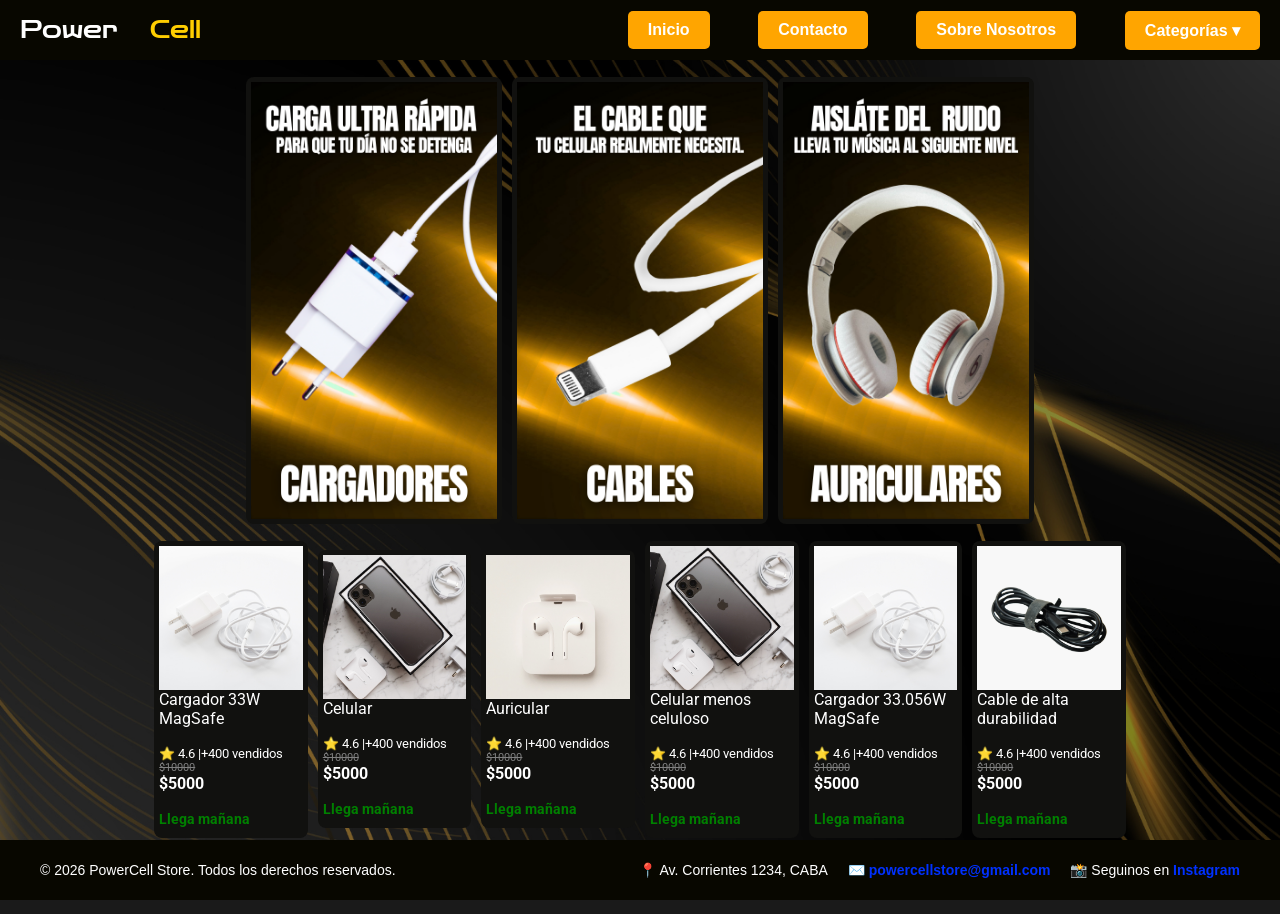
<file: index.html>
<html lang="en">
<head>
    <meta charset="UTF-8">
    <meta name="viewport" content="width=device-width, initial-scale=1.0">
    <link rel="preconnect" href="https://fonts.googleapis.com">
    <link rel="preconnect" href="https://fonts.gstatic.com" crossorigin>
    <link href="https://fonts.googleapis.com/css2?family=Roboto:ital,wght@0,100..900;1,100..900&family=Zen+Dots&display=swap" rel="stylesheet">
    <link rel="stylesheet" href="css/styles.css">
    <title>PowerCellStore</title>
</head>
<body>
    <header>
        <nav class="barra">
            <h1 class="logo">Power</h1>
            <h1 class="logo2">Cell</h1>
            <ul class="enlaces-barra">
                <li class="elemento-barra"><a class="texto-barra" href="index.html">Inicio</a></li>
                <li class="elemento-barra"><a class="texto-barra" href="contactos.html">Contacto</a></li>
                <li class="elemento-barra"><a class="texto-barra" href="sobre-nosotros.html">Sobre Nosotros</a></li>
                  <li class="elemento-barra dropdown">
                    <a class="texto-barra" href="#">Categorías ▾</a>
                    <ul class="dropdown-menu">
                        <li><a href="Auriculares.html">Auriculares</a></li>
                        <li><a href="Cargadores.html">Cargadores</a></li>
                        <li><a href="Cables.html">Cables</a></li>
                    </ul>
                </li>
            </ul>
        </nav>
    </header>
    <div class="separador"></div>
    <div class="cuadro-grilla">
        <div class="contenedor-grilla">
            <div class="item-contenedor-grilla"><a href="Cargadores.html"><img src="Imagenes/Cargadores.png"></a></div>
            <div class="item-contenedor-grilla"><a href="Cables.html"><img src="Imagenes/Cables.png"></a></div>
            <div class="item-contenedor-grilla"><a href="Auriculares.html"><img src="Imagenes/Auriculares.png"></a></div>
        </div>
    </div>    
    <div class="separador"></div>
    <div class="destacados-grilla">
        <div class="destacados-contenedor">
            <div class="destacados-item"><a href="Producto.html"><img src="Imagenes/Cargador.png"></a><div class="texto-producto">Cargador 33W MagSafe</div><br><div class="texto-rating">⭐ 4.6 |+400 vendidos</div><div class ="texto-descuento"><s>$10000</s></div><div class="texto-precio">$5000</div><br><div class="texto-maniana">Llega mañana</div></div>
            <div class="destacados-item"><a href="Producto.html"><img src="Imagenes/producto.png"></a><div class="texto-producto">Celular</div><br><div class="texto-rating">⭐ 4.6 |+400 vendidos</div><div class ="texto-descuento"><s>$10000</s></div><div class="texto-precio">$5000</div><br><div class="texto-maniana">Llega mañana</div></div>
            <div class="destacados-item"><a href="Producto.html"><img src="Imagenes/Auricular.png"></a><div class="texto-producto">Auricular</div><br><div class="texto-rating">⭐ 4.6 |+400 vendidos</div><div class ="texto-descuento"><s>$10000</s></div><div class="texto-precio">$5000</div><br><div class="texto-maniana">Llega mañana</div></div>
            <div class="destacados-item"><a href="Producto.html"><img src="Imagenes/producto.png"></a><div class="texto-producto">Celular menos celuloso</div><br><div class="texto-rating">⭐ 4.6 |+400 vendidos</div><div class ="texto-descuento"><s>$10000</s></div><div class="texto-precio">$5000</div><br><div class="texto-maniana">Llega mañana</div></div>
            <div class="destacados-item"><a href="Producto.html"><img src="Imagenes/Cargador.png"></a><div class="texto-producto">Cargador 33.056W MagSafe</div><br><div class="texto-rating">⭐ 4.6 |+400 vendidos</div><div class ="texto-descuento"><s>$10000</s></div><div class="texto-precio">$5000</div><br><div class="texto-maniana">Llega mañana</div></div>
            <div class="destacados-item"><a href="Producto.html"><img src="Imagenes/Cable.png"></a><div class="texto-producto">Cable de alta durabilidad</div><br><div class="texto-rating">⭐ 4.6 |+400 vendidos</div><div class ="texto-descuento"><s>$10000</s></div><div class="texto-precio">$5000</div><br><div class="texto-maniana">Llega mañana</div></div>

        </div>
    </div>   
    <div class="separador"></div>
    <footer class="barra_abajo">
        <div class="footer-contenido">
        <p>&copy; 2026 PowerCell Store. Todos los derechos reservados.</p>
        <div class="footer-info">
        <span>📍 Av. Corrientes 1234, CABA</span>
        <span>✉️ <a href="mailto:powercellstore@gmail.com">powercellstore@gmail.com</a></span>
        <span>📸 Seguinos en <a href="https://instagram.com" target="_blank" rel="noopener noreferrer">Instagram</a></span>
        </div>
  </div>
</footer>

</body>
</html>
</file>
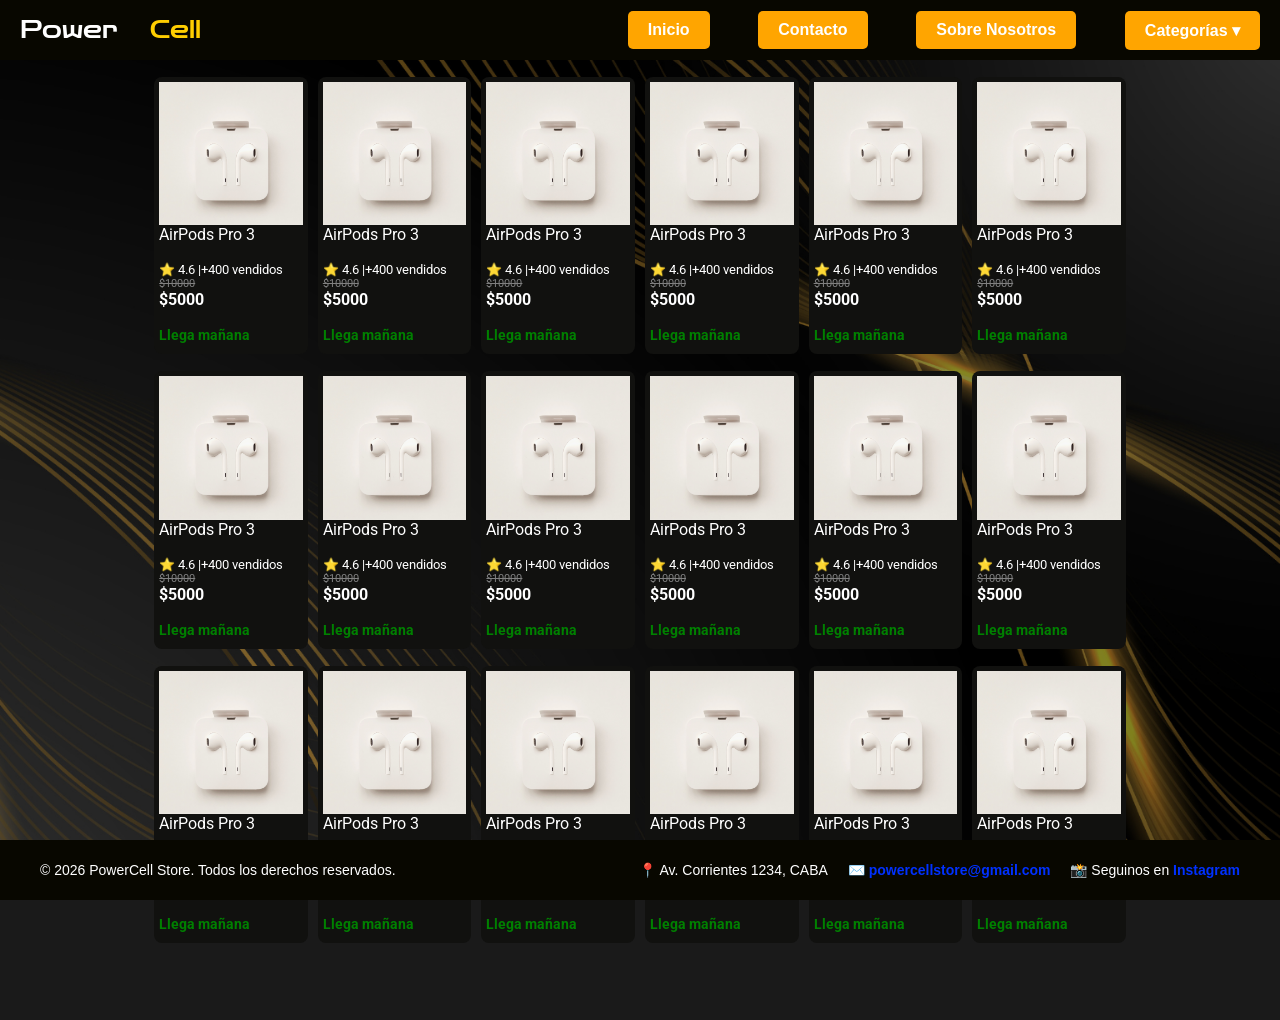
<file: Auriculares.html>
<html lang="en">
<head>
    <meta charset="UTF-8">
    <meta name="viewport" content="width=device-width, initial-scale=1.0">
    <link rel="preconnect" href="https://fonts.googleapis.com">
    <link rel="preconnect" href="https://fonts.gstatic.com" crossorigin>
    <link href="https://fonts.googleapis.com/css2?family=Roboto:ital,wght@0,100..900;1,100..900&family=Zen+Dots&display=swap" rel="stylesheet">
    <link rel="stylesheet" href="css/styles.css">
    <title>PowerCellStore</title>
</head>
<body>
    <header>
        <nav class="barra">
            <h1 class="logo">Power</h1>
            <h1 class="logo2">Cell</h1>
            <ul class="enlaces-barra">
                <li class="elemento-barra"><a class="texto-barra" href="index.html">Inicio</a></li>
                <li class="elemento-barra"><a class="texto-barra" href="contactos.html">Contacto</a></li>
                <li class="elemento-barra"><a class="texto-barra" href="sobre-nosotros.html">Sobre Nosotros</a></li>
                <li class="elemento-barra dropdown">
                    <a class="texto-barra" href="#">Categorías ▾</a>
                    <ul class="dropdown-menu">
                        <li><a href="Auriculares.html">Auriculares</a></li>
                        <li><a href="Cargadores.html">Cargadores</a></li>
                        <li><a href="Cables.html">Cables</a></li>
                    </ul>
                </li>
        </nav>
    </header>
    <div class="separador"></div>
    <div class="destacados-grilla">
        <div class="destacados-contenedor">
            <div class="destacados-item"><a href="Producto.html"><img src="Imagenes/Auricular.png"></a><div class="texto-producto">AirPods Pro 3</div><br><div class="texto-rating">⭐ 4.6 |+400 vendidos</div><div class ="texto-descuento"><s>$10000</s></div><div class="texto-precio">$5000</div><br><div class="texto-maniana">Llega mañana</div></div>
            <div class="destacados-item"><a href="Producto.html"><img src="Imagenes/Auricular.png"></a><div class="texto-producto">AirPods Pro 3</div><br><div class="texto-rating">⭐ 4.6 |+400 vendidos</div><div class ="texto-descuento"><s>$10000</s></div><div class="texto-precio">$5000</div><br><div class="texto-maniana">Llega mañana</div></div>
            <div class="destacados-item"><a href="Producto.html"><img src="Imagenes/Auricular.png"></a><div class="texto-producto">AirPods Pro 3</div><br><div class="texto-rating">⭐ 4.6 |+400 vendidos</div><div class ="texto-descuento"><s>$10000</s></div><div class="texto-precio">$5000</div><br><div class="texto-maniana">Llega mañana</div></div>
            <div class="destacados-item"><a href="Producto.html"><img src="Imagenes/Auricular.png"></a><div class="texto-producto">AirPods Pro 3</div><br><div class="texto-rating">⭐ 4.6 |+400 vendidos</div><div class ="texto-descuento"><s>$10000</s></div><div class="texto-precio">$5000</div><br><div class="texto-maniana">Llega mañana</div></div>
            <div class="destacados-item"><a href="Producto.html"><img src="Imagenes/Auricular.png"></a><div class="texto-producto">AirPods Pro 3</div><br><div class="texto-rating">⭐ 4.6 |+400 vendidos</div><div class ="texto-descuento"><s>$10000</s></div><div class="texto-precio">$5000</div><br><div class="texto-maniana">Llega mañana</div></div>
            <div class="destacados-item"><a href="Producto.html"><img src="Imagenes/Auricular.png"></a><div class="texto-producto">AirPods Pro 3</div><br><div class="texto-rating">⭐ 4.6 |+400 vendidos</div><div class ="texto-descuento"><s>$10000</s></div><div class="texto-precio">$5000</div><br><div class="texto-maniana">Llega mañana</div></div>
        </div>
    </div>   
    <div class="separador"></div>
     <div class="destacados-grilla">
        <div class="destacados-contenedor">
            <div class="destacados-item"><a href="Producto.html"><img src="Imagenes/Auricular.png"></a><div class="texto-producto">AirPods Pro 3</div><br><div class="texto-rating">⭐ 4.6 |+400 vendidos</div><div class ="texto-descuento"><s>$10000</s></div><div class="texto-precio">$5000</div><br><div class="texto-maniana">Llega mañana</div></div>
            <div class="destacados-item"><a href="Producto.html"><img src="Imagenes/Auricular.png"></a><div class="texto-producto">AirPods Pro 3</div><br><div class="texto-rating">⭐ 4.6 |+400 vendidos</div><div class ="texto-descuento"><s>$10000</s></div><div class="texto-precio">$5000</div><br><div class="texto-maniana">Llega mañana</div></div>
            <div class="destacados-item"><a href="Producto.html"><img src="Imagenes/Auricular.png"></a><div class="texto-producto">AirPods Pro 3</div><br><div class="texto-rating">⭐ 4.6 |+400 vendidos</div><div class ="texto-descuento"><s>$10000</s></div><div class="texto-precio">$5000</div><br><div class="texto-maniana">Llega mañana</div></div>
            <div class="destacados-item"><a href="Producto.html"><img src="Imagenes/Auricular.png"></a><div class="texto-producto">AirPods Pro 3</div><br><div class="texto-rating">⭐ 4.6 |+400 vendidos</div><div class ="texto-descuento"><s>$10000</s></div><div class="texto-precio">$5000</div><br><div class="texto-maniana">Llega mañana</div></div>
            <div class="destacados-item"><a href="Producto.html"><img src="Imagenes/Auricular.png"></a><div class="texto-producto">AirPods Pro 3</div><br><div class="texto-rating">⭐ 4.6 |+400 vendidos</div><div class ="texto-descuento"><s>$10000</s></div><div class="texto-precio">$5000</div><br><div class="texto-maniana">Llega mañana</div></div>
            <div class="destacados-item"><a href="Producto.html"><img src="Imagenes/Auricular.png"></a><div class="texto-producto">AirPods Pro 3</div><br><div class="texto-rating">⭐ 4.6 |+400 vendidos</div><div class ="texto-descuento"><s>$10000</s></div><div class="texto-precio">$5000</div><br><div class="texto-maniana">Llega mañana</div></div>
        </div>
    </div>   
    <div class="separador"></div>
     <div class="destacados-grilla">
        <div class="destacados-contenedor">
            <div class="destacados-item"><a href="Producto.html"><img src="Imagenes/Auricular.png"></a><div class="texto-producto">AirPods Pro 3</div><br><div class="texto-rating">⭐ 4.6 |+400 vendidos</div><div class ="texto-descuento"><s>$10000</s></div><div class="texto-precio">$5000</div><br><div class="texto-maniana">Llega mañana</div></div>
            <div class="destacados-item"><a href="Producto.html"><img src="Imagenes/Auricular.png"></a><div class="texto-producto">AirPods Pro 3</div><br><div class="texto-rating">⭐ 4.6 |+400 vendidos</div><div class ="texto-descuento"><s>$10000</s></div><div class="texto-precio">$5000</div><br><div class="texto-maniana">Llega mañana</div></div>
            <div class="destacados-item"><a href="Producto.html"><img src="Imagenes/Auricular.png"></a><div class="texto-producto">AirPods Pro 3</div><br><div class="texto-rating">⭐ 4.6 |+400 vendidos</div><div class ="texto-descuento"><s>$10000</s></div><div class="texto-precio">$5000</div><br><div class="texto-maniana">Llega mañana</div></div>
            <div class="destacados-item"><a href="Producto.html"><img src="Imagenes/Auricular.png"></a><div class="texto-producto">AirPods Pro 3</div><br><div class="texto-rating">⭐ 4.6 |+400 vendidos</div><div class ="texto-descuento"><s>$10000</s></div><div class="texto-precio">$5000</div><br><div class="texto-maniana">Llega mañana</div></div>
            <div class="destacados-item"><a href="Producto.html"><img src="Imagenes/Auricular.png"></a><div class="texto-producto">AirPods Pro 3</div><br><div class="texto-rating">⭐ 4.6 |+400 vendidos</div><div class ="texto-descuento"><s>$10000</s></div><div class="texto-precio">$5000</div><br><div class="texto-maniana">Llega mañana</div></div>
            <div class="destacados-item"><a href="Producto.html"><img src="Imagenes/Auricular.png"></a><div class="texto-producto">AirPods Pro 3</div><br><div class="texto-rating">⭐ 4.6 |+400 vendidos</div><div class ="texto-descuento"><s>$10000</s></div><div class="texto-precio">$5000</div><br><div class="texto-maniana">Llega mañana</div></div>
        </div>
    </div>   
    <div class="separador"></div>
    <footer class="barra_abajo">
        <div class="footer-contenido">
        <p>&copy; 2026 PowerCell Store. Todos los derechos reservados.</p>
        <div class="footer-info">
        <span>📍 Av. Corrientes 1234, CABA</span>
        <span>✉️ <a href="mailto:powercellstore@gmail.com">powercellstore@gmail.com</a></span>
        <span>📸 Seguinos en <a href="https://instagram.com" target="_blank" rel="noopener noreferrer">Instagram</a></span>
        </div>
  </div>
</footer>

</body>
</html>
</file>
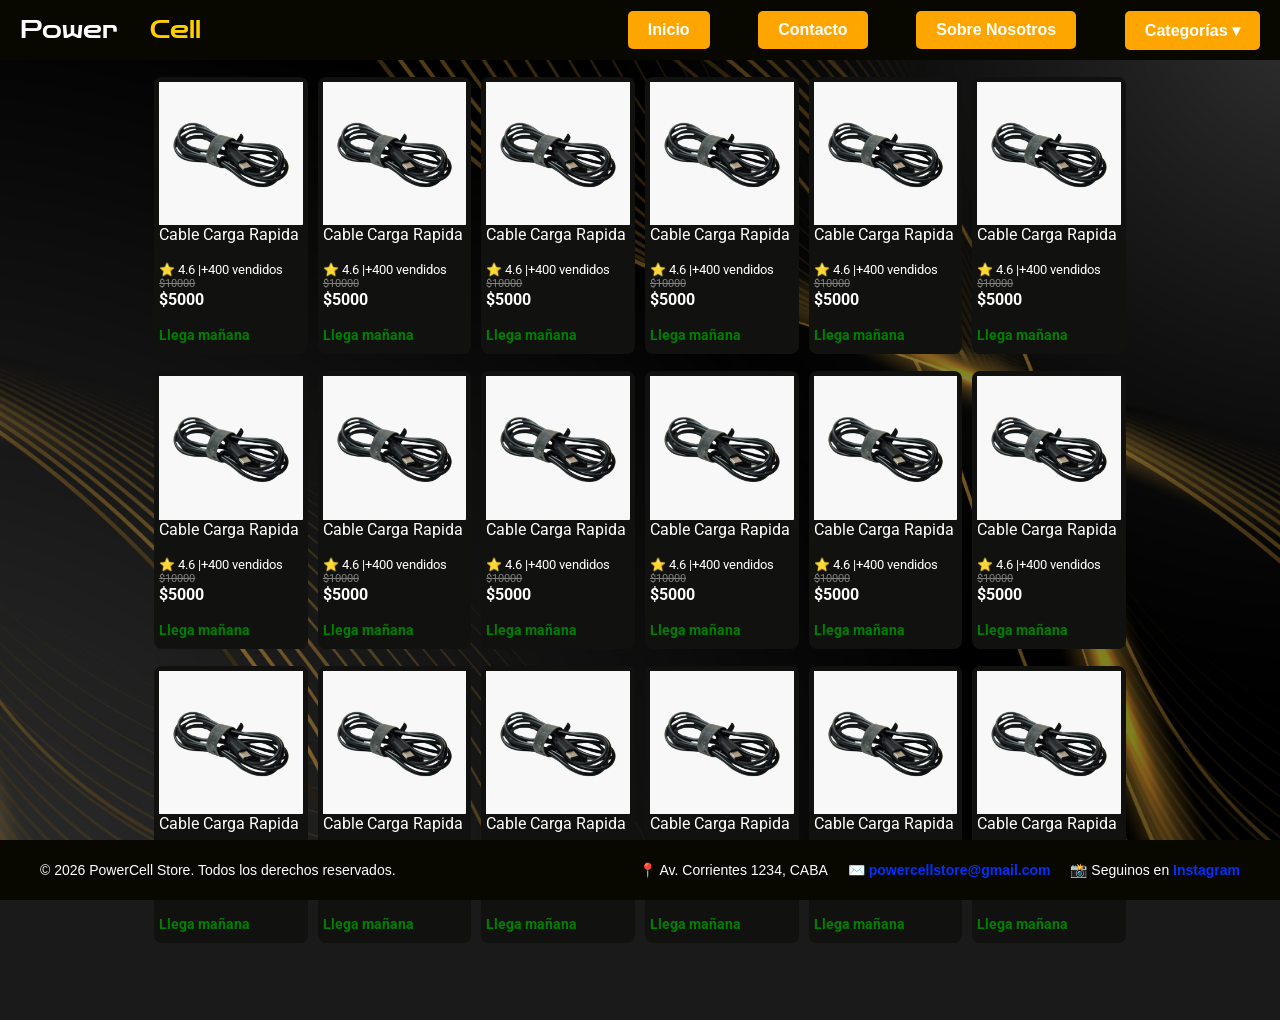
<file: Cables.html>
<html lang="en">
<head>
    <meta charset="UTF-8">
    <meta name="viewport" content="width=device-width, initial-scale=1.0">
    <link rel="preconnect" href="https://fonts.googleapis.com">
    <link rel="preconnect" href="https://fonts.gstatic.com" crossorigin>
    <link href="https://fonts.googleapis.com/css2?family=Roboto:ital,wght@0,100..900;1,100..900&family=Zen+Dots&display=swap" rel="stylesheet">
    <link rel="stylesheet" href="css/styles.css">
    <title>PowerCellStore</title>
</head>
<body>
    <header>
        <nav class="barra">
            <h1 class="logo">Power</h1>
            <h1 class="logo2">Cell</h1>
            <ul class="enlaces-barra">
                <li class="elemento-barra"><a class="texto-barra" href="index.html">Inicio</a></li>
                <li class="elemento-barra"><a class="texto-barra" href="contactos.html">Contacto</a></li>
                <li class="elemento-barra"><a class="texto-barra" href="sobre-nosotros.html">Sobre Nosotros</a></li>
                  <li class="elemento-barra dropdown">
                    <a class="texto-barra" href="#">Categorías ▾</a>
                    <ul class="dropdown-menu">
                        <li><a href="Auriculares.html">Auriculares</a></li>
                        <li><a href="Cargadores.html">Cargadores</a></li>
                        <li><a href="Cables.html">Cables</a></li>
                    </ul>
                </li>
            </ul>
        </nav>
    </header>
    <div class="separador"></div>
    <div class="destacados-grilla">
        <div class="destacados-contenedor">
            <div class="destacados-item"><a href="Producto.html"><img src="Imagenes/Cable.png"></a><div class="texto-producto">Cable Carga Rapida</div><br><div class="texto-rating">⭐ 4.6 |+400 vendidos</div><div class ="texto-descuento"><s>$10000</s></div><div class="texto-precio">$5000</div><br><div class="texto-maniana">Llega mañana</div></div>
            <div class="destacados-item"><a href="Producto.html"><img src="Imagenes/Cable.png"></a><div class="texto-producto">Cable Carga Rapida</div><br><div class="texto-rating">⭐ 4.6 |+400 vendidos</div><div class ="texto-descuento"><s>$10000</s></div><div class="texto-precio">$5000</div><br><div class="texto-maniana">Llega mañana</div></div>
            <div class="destacados-item"><a href="Producto.html"><img src="Imagenes/Cable.png"></a><div class="texto-producto">Cable Carga Rapida</div><br><div class="texto-rating">⭐ 4.6 |+400 vendidos</div><div class ="texto-descuento"><s>$10000</s></div><div class="texto-precio">$5000</div><br><div class="texto-maniana">Llega mañana</div></div>
            <div class="destacados-item"><a href="Producto.html"><img src="Imagenes/Cable.png"></a><div class="texto-producto">Cable Carga Rapida</div><br><div class="texto-rating">⭐ 4.6 |+400 vendidos</div><div class ="texto-descuento"><s>$10000</s></div><div class="texto-precio">$5000</div><br><div class="texto-maniana">Llega mañana</div></div>
            <div class="destacados-item"><a href="Producto.html"><img src="Imagenes/Cable.png"></a><div class="texto-producto">Cable Carga Rapida</div><br><div class="texto-rating">⭐ 4.6 |+400 vendidos</div><div class ="texto-descuento"><s>$10000</s></div><div class="texto-precio">$5000</div><br><div class="texto-maniana">Llega mañana</div></div>
            <div class="destacados-item"><a href="Producto.html"><img src="Imagenes/Cable.png"></a><div class="texto-producto">Cable Carga Rapida</div><br><div class="texto-rating">⭐ 4.6 |+400 vendidos</div><div class ="texto-descuento"><s>$10000</s></div><div class="texto-precio">$5000</div><br><div class="texto-maniana">Llega mañana</div></div>
        </div>
    </div>   
    <div class="separador"></div>
     <div class="destacados-grilla">
        <div class="destacados-contenedor">
            <div class="destacados-item"><a href="Producto.html"><img src="Imagenes/Cable.png"></a><div class="texto-producto">Cable Carga Rapida</div><br><div class="texto-rating">⭐ 4.6 |+400 vendidos</div><div class ="texto-descuento"><s>$10000</s></div><div class="texto-precio">$5000</div><br><div class="texto-maniana">Llega mañana</div></div>
            <div class="destacados-item"><a href="Producto.html"><img src="Imagenes/Cable.png"></a><div class="texto-producto">Cable Carga Rapida</div><br><div class="texto-rating">⭐ 4.6 |+400 vendidos</div><div class ="texto-descuento"><s>$10000</s></div><div class="texto-precio">$5000</div><br><div class="texto-maniana">Llega mañana</div></div>
            <div class="destacados-item"><a href="Producto.html"><img src="Imagenes/Cable.png"></a><div class="texto-producto">Cable Carga Rapida</div><br><div class="texto-rating">⭐ 4.6 |+400 vendidos</div><div class ="texto-descuento"><s>$10000</s></div><div class="texto-precio">$5000</div><br><div class="texto-maniana">Llega mañana</div></div>
            <div class="destacados-item"><a href="Producto.html"><img src="Imagenes/Cable.png"></a><div class="texto-producto">Cable Carga Rapida</div><br><div class="texto-rating">⭐ 4.6 |+400 vendidos</div><div class ="texto-descuento"><s>$10000</s></div><div class="texto-precio">$5000</div><br><div class="texto-maniana">Llega mañana</div></div>
            <div class="destacados-item"><a href="Producto.html"><img src="Imagenes/Cable.png"></a><div class="texto-producto">Cable Carga Rapida</div><br><div class="texto-rating">⭐ 4.6 |+400 vendidos</div><div class ="texto-descuento"><s>$10000</s></div><div class="texto-precio">$5000</div><br><div class="texto-maniana">Llega mañana</div></div>
            <div class="destacados-item"><a href="Producto.html"><img src="Imagenes/Cable.png"></a><div class="texto-producto">Cable Carga Rapida</div><br><div class="texto-rating">⭐ 4.6 |+400 vendidos</div><div class ="texto-descuento"><s>$10000</s></div><div class="texto-precio">$5000</div><br><div class="texto-maniana">Llega mañana</div></div>
        </div>
    </div>   
    <div class="separador"></div>
     <div class="destacados-grilla">
        <div class="destacados-contenedor">
            <div class="destacados-item"><a href="Producto.html"><img src="Imagenes/Cable.png"></a><div class="texto-producto">Cable Carga Rapida</div><br><div class="texto-rating">⭐ 4.6 |+400 vendidos</div><div class ="texto-descuento"><s>$10000</s></div><div class="texto-precio">$5000</div><br><div class="texto-maniana">Llega mañana</div></div>
            <div class="destacados-item"><a href="Producto.html"><img src="Imagenes/Cable.png"></a><div class="texto-producto">Cable Carga Rapida</div><br><div class="texto-rating">⭐ 4.6 |+400 vendidos</div><div class ="texto-descuento"><s>$10000</s></div><div class="texto-precio">$5000</div><br><div class="texto-maniana">Llega mañana</div></div>
            <div class="destacados-item"><a href="Producto.html"><img src="Imagenes/Cable.png"></a><div class="texto-producto">Cable Carga Rapida</div><br><div class="texto-rating">⭐ 4.6 |+400 vendidos</div><div class ="texto-descuento"><s>$10000</s></div><div class="texto-precio">$5000</div><br><div class="texto-maniana">Llega mañana</div></div>
            <div class="destacados-item"><a href="Producto.html"><img src="Imagenes/Cable.png"></a><div class="texto-producto">Cable Carga Rapida</div><br><div class="texto-rating">⭐ 4.6 |+400 vendidos</div><div class ="texto-descuento"><s>$10000</s></div><div class="texto-precio">$5000</div><br><div class="texto-maniana">Llega mañana</div></div>
            <div class="destacados-item"><a href="Producto.html"><img src="Imagenes/Cable.png"></a><div class="texto-producto">Cable Carga Rapida</div><br><div class="texto-rating">⭐ 4.6 |+400 vendidos</div><div class ="texto-descuento"><s>$10000</s></div><div class="texto-precio">$5000</div><br><div class="texto-maniana">Llega mañana</div></div>
            <div class="destacados-item"><a href="Producto.html"><img src="Imagenes/Cable.png"></a><div class="texto-producto">Cable Carga Rapida</div><br><div class="texto-rating">⭐ 4.6 |+400 vendidos</div><div class ="texto-descuento"><s>$10000</s></div><div class="texto-precio">$5000</div><br><div class="texto-maniana">Llega mañana</div></div>
        </div>
    </div>   
    <div class="separador"></div>
    <footer class="barra_abajo">
        <div class="footer-contenido">
        <p>&copy; 2026 PowerCell Store. Todos los derechos reservados.</p>
        <div class="footer-info">
        <span>📍 Av. Corrientes 1234, CABA</span>
        <span>✉️ <a href="mailto:powercellstore@gmail.com">powercellstore@gmail.com</a></span>
        <span>📸 Seguinos en <a href="https://instagram.com" target="_blank" rel="noopener noreferrer">Instagram</a></span>
        </div>
  </div>
</footer>

</body>
</html>
</file>
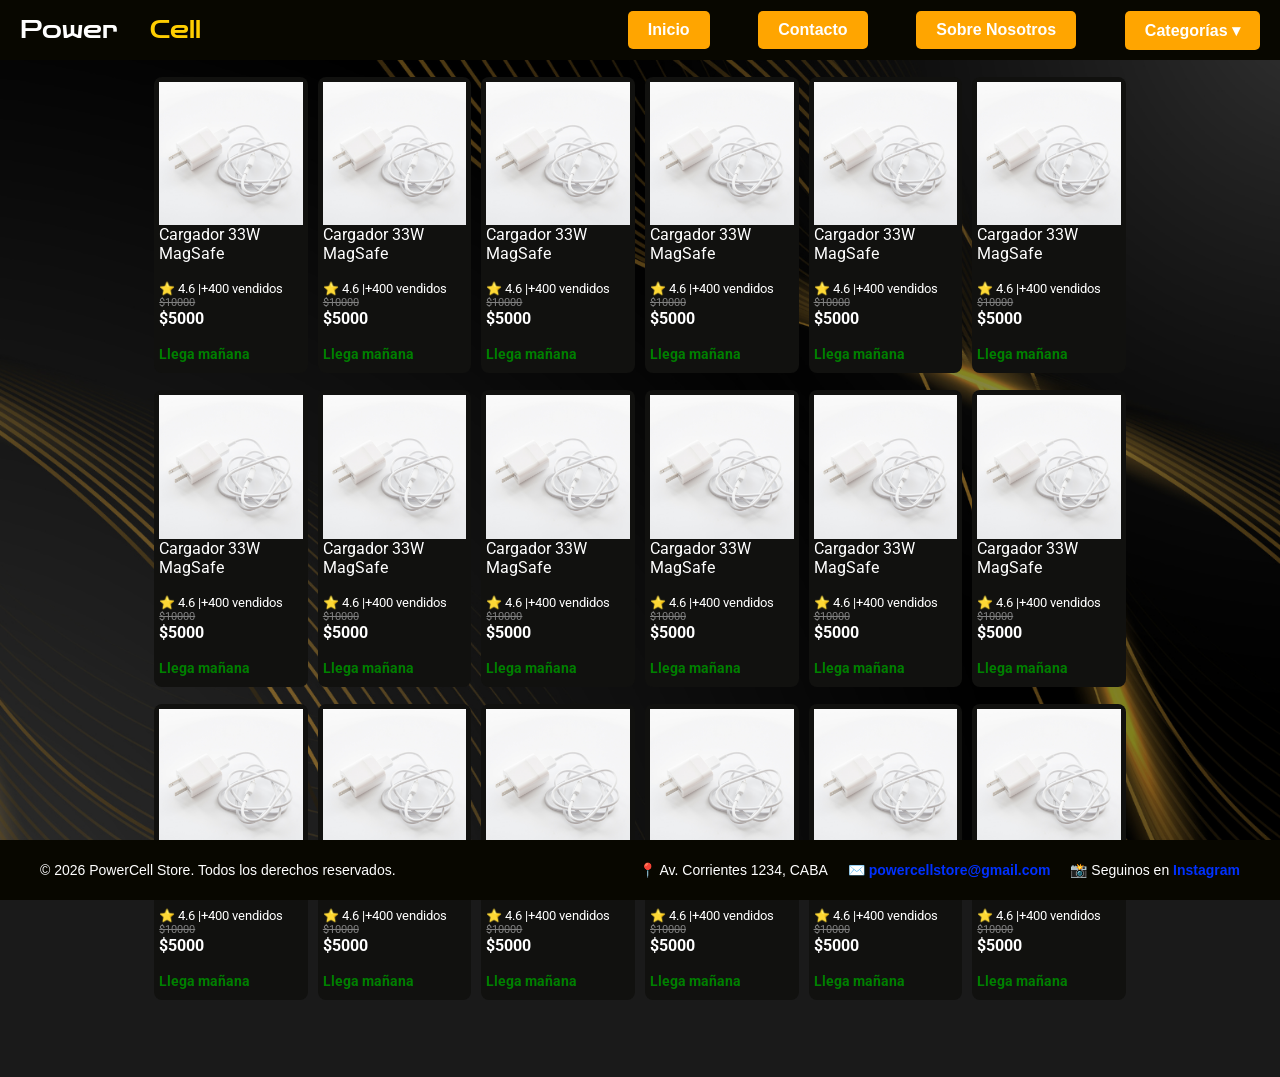
<file: Cargadores.html>
<html lang="en">
<head>
    <meta charset="UTF-8">
    <meta name="viewport" content="width=device-width, initial-scale=1.0">
    <link rel="preconnect" href="https://fonts.googleapis.com">
    <link rel="preconnect" href="https://fonts.gstatic.com" crossorigin>
    <link href="https://fonts.googleapis.com/css2?family=Roboto:ital,wght@0,100..900;1,100..900&family=Zen+Dots&display=swap" rel="stylesheet">
    <link rel="stylesheet" href="css/styles.css">
    <title>PowerCellStore</title>
</head>
<body>
    <header>
        <nav class="barra">
            <h1 class="logo">Power</h1>
            <h1 class="logo2">Cell</h1>
            <ul class="enlaces-barra">
                <li class="elemento-barra"><a class="texto-barra" href="index.html">Inicio</a></li>
                <li class="elemento-barra"><a class="texto-barra" href="contactos.html">Contacto</a></li>
                <li class="elemento-barra"><a class="texto-barra" href="sobre-nosotros.html">Sobre Nosotros</a></li>
                  <li class="elemento-barra dropdown">
                    <a class="texto-barra" href="#">Categorías ▾</a>
                    <ul class="dropdown-menu">
                        <li><a href="Auriculares.html">Auriculares</a></li>
                        <li><a href="Cargadores.html">Cargadores</a></li>
                        <li><a href="Cables.html">Cables</a></li>
                    </ul>
                </li>
            </ul>
        </nav>
    </header>
    <div class="separador"></div>
    <div class="destacados-grilla">
        <div class="destacados-contenedor">
            <div class="destacados-item"><a href="Producto.html"><img src="Imagenes/Cargador.png"></a><div class="texto-producto">Cargador 33W MagSafe</div><br><div class="texto-rating">⭐ 4.6 |+400 vendidos</div><div class ="texto-descuento"><s>$10000</s></div><div class="texto-precio">$5000</div><br><div class="texto-maniana">Llega mañana</div></div>
            <div class="destacados-item"><a href="Producto.html"><img src="Imagenes/Cargador.png"></a><div class="texto-producto">Cargador 33W MagSafe</div><br><div class="texto-rating">⭐ 4.6 |+400 vendidos</div><div class ="texto-descuento"><s>$10000</s></div><div class="texto-precio">$5000</div><br><div class="texto-maniana">Llega mañana</div></div>
            <div class="destacados-item"><a href="Producto.html"><img src="Imagenes/Cargador.png"></a><div class="texto-producto">Cargador 33W MagSafe</div><br><div class="texto-rating">⭐ 4.6 |+400 vendidos</div><div class ="texto-descuento"><s>$10000</s></div><div class="texto-precio">$5000</div><br><div class="texto-maniana">Llega mañana</div></div>
            <div class="destacados-item"><a href="Producto.html"><img src="Imagenes/Cargador.png"></a><div class="texto-producto">Cargador 33W MagSafe</div><br><div class="texto-rating">⭐ 4.6 |+400 vendidos</div><div class ="texto-descuento"><s>$10000</s></div><div class="texto-precio">$5000</div><br><div class="texto-maniana">Llega mañana</div></div>
            <div class="destacados-item"><a href="Producto.html"><img src="Imagenes/Cargador.png"></a><div class="texto-producto">Cargador 33W MagSafe</div><br><div class="texto-rating">⭐ 4.6 |+400 vendidos</div><div class ="texto-descuento"><s>$10000</s></div><div class="texto-precio">$5000</div><br><div class="texto-maniana">Llega mañana</div></div>
            <div class="destacados-item"><a href="Producto.html"><img src="Imagenes/Cargador.png"></a><div class="texto-producto">Cargador 33W MagSafe</div><br><div class="texto-rating">⭐ 4.6 |+400 vendidos</div><div class ="texto-descuento"><s>$10000</s></div><div class="texto-precio">$5000</div><br><div class="texto-maniana">Llega mañana</div></div>
        </div>
    </div>   
    <div class="separador"></div>
     <div class="destacados-grilla">
        <div class="destacados-contenedor">
            <div class="destacados-item"><a href="Producto.html"><img src="Imagenes/Cargador.png"></a><div class="texto-producto">Cargador 33W MagSafe</div><br><div class="texto-rating">⭐ 4.6 |+400 vendidos</div><div class ="texto-descuento"><s>$10000</s></div><div class="texto-precio">$5000</div><br><div class="texto-maniana">Llega mañana</div></div>
            <div class="destacados-item"><a href="Producto.html"><img src="Imagenes/Cargador.png"></a><div class="texto-producto">Cargador 33W MagSafe</div><br><div class="texto-rating">⭐ 4.6 |+400 vendidos</div><div class ="texto-descuento"><s>$10000</s></div><div class="texto-precio">$5000</div><br><div class="texto-maniana">Llega mañana</div></div>
            <div class="destacados-item"><a href="Producto.html"><img src="Imagenes/Cargador.png"></a><div class="texto-producto">Cargador 33W MagSafe</div><br><div class="texto-rating">⭐ 4.6 |+400 vendidos</div><div class ="texto-descuento"><s>$10000</s></div><div class="texto-precio">$5000</div><br><div class="texto-maniana">Llega mañana</div></div>
            <div class="destacados-item"><a href="Producto.html"><img src="Imagenes/Cargador.png"></a><div class="texto-producto">Cargador 33W MagSafe</div><br><div class="texto-rating">⭐ 4.6 |+400 vendidos</div><div class ="texto-descuento"><s>$10000</s></div><div class="texto-precio">$5000</div><br><div class="texto-maniana">Llega mañana</div></div>
            <div class="destacados-item"><a href="Producto.html"><img src="Imagenes/Cargador.png"></a><div class="texto-producto">Cargador 33W MagSafe</div><br><div class="texto-rating">⭐ 4.6 |+400 vendidos</div><div class ="texto-descuento"><s>$10000</s></div><div class="texto-precio">$5000</div><br><div class="texto-maniana">Llega mañana</div></div>
            <div class="destacados-item"><a href="Producto.html"><img src="Imagenes/Cargador.png"></a><div class="texto-producto">Cargador 33W MagSafe</div><br><div class="texto-rating">⭐ 4.6 |+400 vendidos</div><div class ="texto-descuento"><s>$10000</s></div><div class="texto-precio">$5000</div><br><div class="texto-maniana">Llega mañana</div></div>
        </div>
    </div>   
    <div class="separador"></div>
     <div class="destacados-grilla">
        <div class="destacados-contenedor">
            <div class="destacados-item"><a href="Producto.html"><img src="Imagenes/Cargador.png"></a><div class="texto-producto">Cargador 33W MagSafe</div><br><div class="texto-rating">⭐ 4.6 |+400 vendidos</div><div class ="texto-descuento"><s>$10000</s></div><div class="texto-precio">$5000</div><br><div class="texto-maniana">Llega mañana</div></div>
            <div class="destacados-item"><a href="Producto.html"><img src="Imagenes/Cargador.png"></a><div class="texto-producto">Cargador 33W MagSafe</div><br><div class="texto-rating">⭐ 4.6 |+400 vendidos</div><div class ="texto-descuento"><s>$10000</s></div><div class="texto-precio">$5000</div><br><div class="texto-maniana">Llega mañana</div></div>
            <div class="destacados-item"><a href="Producto.html"><img src="Imagenes/Cargador.png"></a><div class="texto-producto">Cargador 33W MagSafe</div><br><div class="texto-rating">⭐ 4.6 |+400 vendidos</div><div class ="texto-descuento"><s>$10000</s></div><div class="texto-precio">$5000</div><br><div class="texto-maniana">Llega mañana</div></div>
            <div class="destacados-item"><a href="Producto.html"><img src="Imagenes/Cargador.png"></a><div class="texto-producto">Cargador 33W MagSafe</div><br><div class="texto-rating">⭐ 4.6 |+400 vendidos</div><div class ="texto-descuento"><s>$10000</s></div><div class="texto-precio">$5000</div><br><div class="texto-maniana">Llega mañana</div></div>
            <div class="destacados-item"><a href="Producto.html"><img src="Imagenes/Cargador.png"></a><div class="texto-producto">Cargador 33W MagSafe</div><br><div class="texto-rating">⭐ 4.6 |+400 vendidos</div><div class ="texto-descuento"><s>$10000</s></div><div class="texto-precio">$5000</div><br><div class="texto-maniana">Llega mañana</div></div>
            <div class="destacados-item"><a href="Producto.html"><img src="Imagenes/Cargador.png"></a><div class="texto-producto">Cargador 33W MagSafe</div><br><div class="texto-rating">⭐ 4.6 |+400 vendidos</div><div class ="texto-descuento"><s>$10000</s></div><div class="texto-precio">$5000</div><br><div class="texto-maniana">Llega mañana</div></div>
        </div>
    </div>   
    <div class="separador"></div>

    <footer class="barra_abajo">
        <div class="footer-contenido">
        <p>&copy; 2026 PowerCell Store. Todos los derechos reservados.</p>
        <div class="footer-info">
        <span>📍 Av. Corrientes 1234, CABA</span>
        <span>✉️ <a href="mailto:powercellstore@gmail.com">powercellstore@gmail.com</a></span>
        <span>📸 Seguinos en <a href="https://instagram.com" target="_blank" rel="noopener noreferrer">Instagram</a></span>
        </div>
  </div>
</footer>

</body>
</html>
</file>
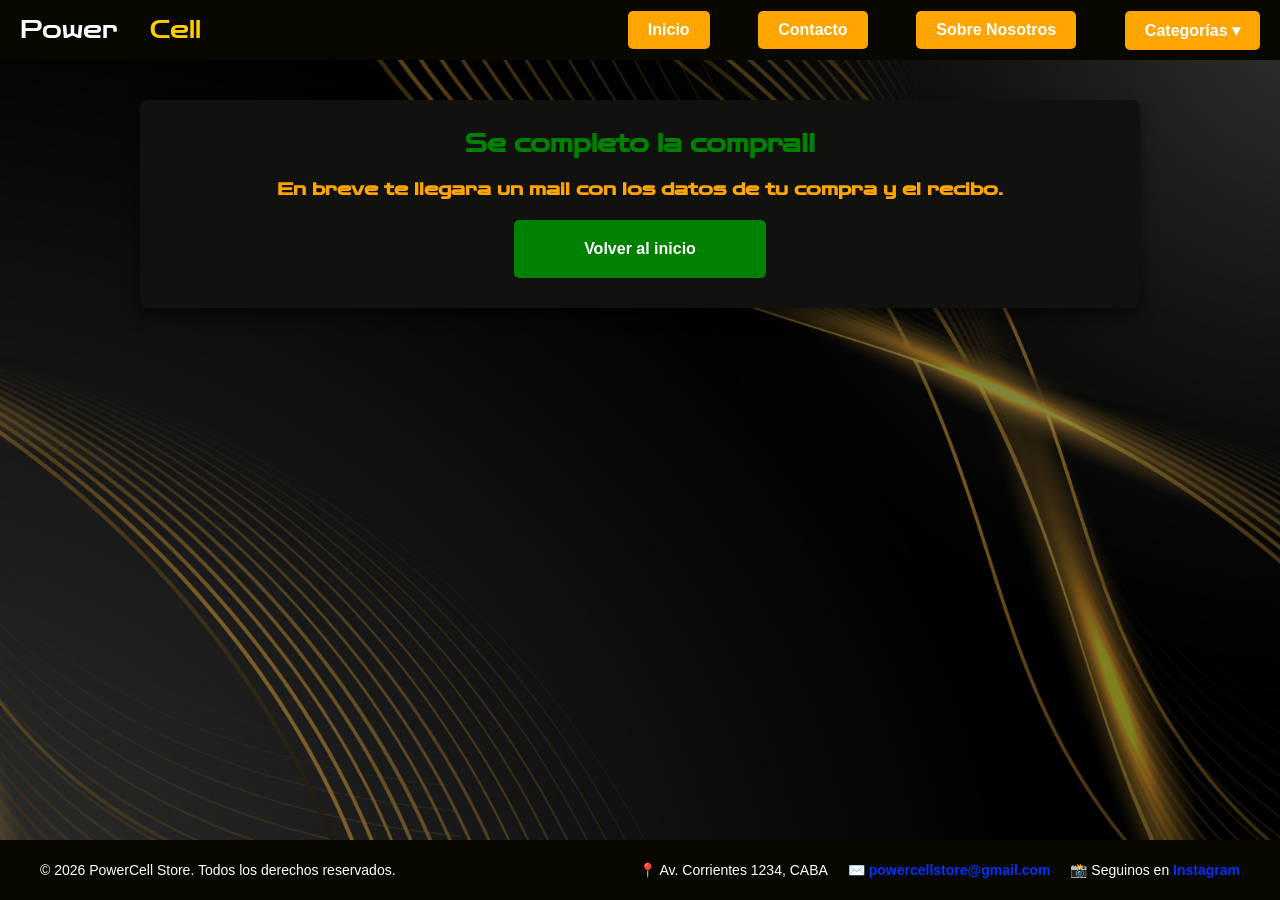
<file: CompraCompletada.html>
<html lang="en">
<head>
    <meta charset="UTF-8">
    <meta name="viewport" content="width=device-width, initial-scale=1.0">
    <link rel="preconnect" href="https://fonts.googleapis.com">
    <link rel="preconnect" href="https://fonts.gstatic.com" crossorigin>
    <link href="https://fonts.googleapis.com/css2?family=Roboto:ital,wght@0,100..900;1,100..900&family=Zen+Dots&display=swap" rel="stylesheet">
    <link rel="stylesheet" href="css/styles.css">
    <title>PowerCellStore</title>
</head>
<body>
    <header>
        <nav class="barra">
            <h1 class="logo">Power</h1>
            <h1 class="logo2">Cell</h1>
            <ul class="enlaces-barra">
                <li class="elemento-barra"><a class="texto-barra" href="index.html">Inicio</a></li>
                <li class="elemento-barra"><a class="texto-barra" href="contactos.html">Contacto</a></li>
                <li class="elemento-barra"><a class="texto-barra" href="sobre-nosotros.html">Sobre Nosotros</a></li>
                  <li class="elemento-barra dropdown">
                    <a class="texto-barra" href="#">Categorías ▾</a>
                    <ul class="dropdown-menu">
                        <li><a href="Auriculares.html">Auriculares</a></li>
                        <li><a href="Cargadores.html">Cargadores</a></li>
                        <li><a href="Cables.html">Cables</a></li>
                    </ul>
                </li>
            </ul>
        </nav>
    </header> 
    <main class="contenedor-sobre-nosotros">
        <section class="cuadro-texto">
            <center><h2 class="compraC">Se completo la compra!!</h2></center>
            <center><h2 class="compraC2">En breve te llegara un mail con los datos de tu compra y el recibo.</h2></center>
            <center><a class="botonComprac" href="formularioCompra.html">Volver al inicio</a></center>
        </section>
    </main>
    <div class="separador"></div>
    <footer class="barra_abajo">
        <div class="footer-contenido">
        <p>&copy; 2026 PowerCell Store. Todos los derechos reservados.</p>
        <div class="footer-info">
        <span>📍 Av. Corrientes 1234, CABA</span>
        <span>✉️ <a href="mailto:powercellstore@gmail.com">powercellstore@gmail.com</a></span>
        <span>📸 Seguinos en <a href="https://instagram.com" target="_blank" rel="noopener noreferrer">Instagram</a></span>
        </div>
  </div>
</footer>

</body>
</html>
</file>
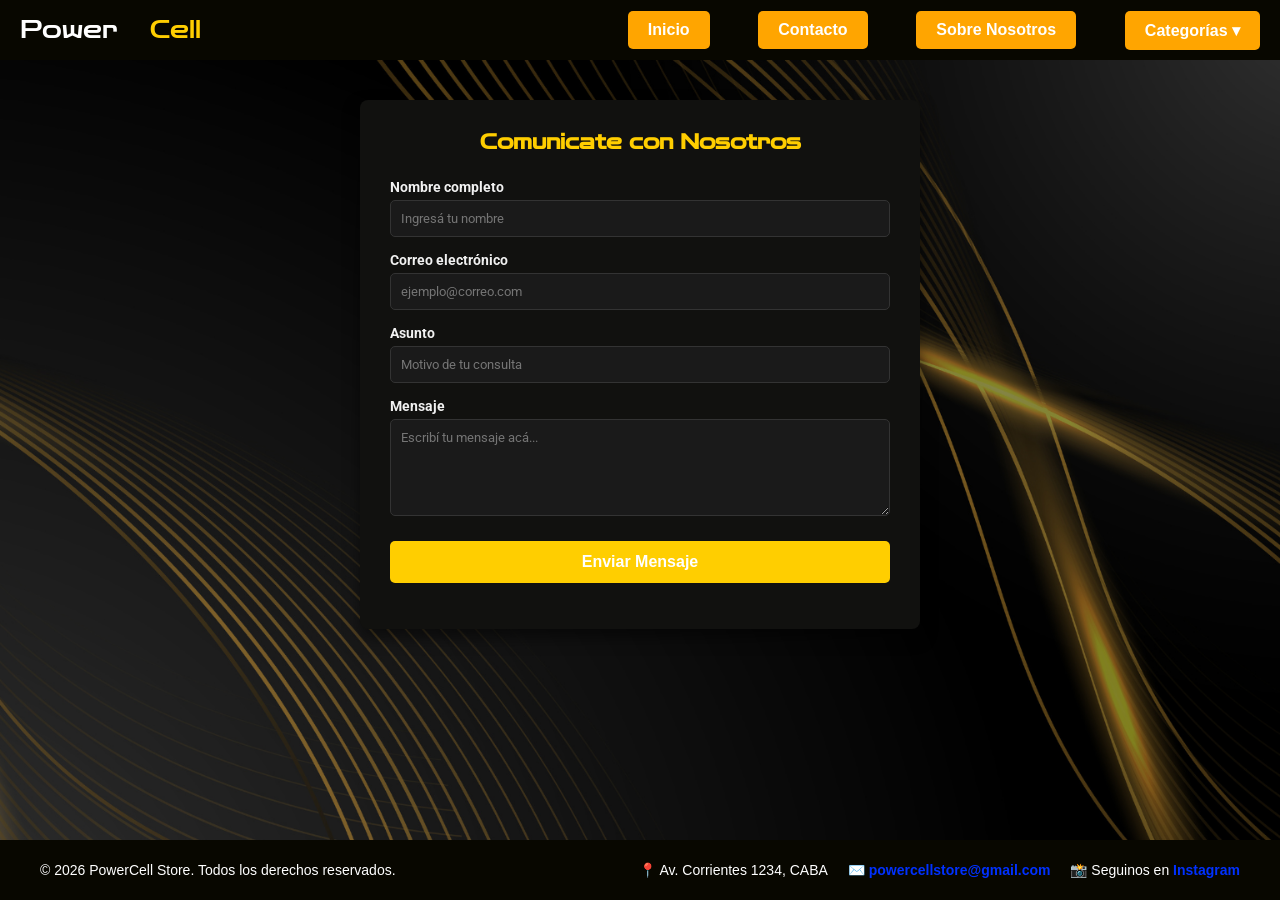
<file: contactos.html>
<html lang="en">
<head>
    <meta charset="UTF-8">
    <meta name="viewport" content="width=device-width, initial-scale=1.0">
    <link rel="preconnect" href="https://fonts.googleapis.com">
    <link rel="preconnect" href="https://fonts.gstatic.com" crossorigin>
    <link href="https://fonts.googleapis.com/css2?family=Roboto:ital,wght@0,100..900;1,100..900&family=Zen+Dots&display=swap" rel="stylesheet">
    <link rel="stylesheet" href="css/styles.css">
    <title>PowerCellStore</title>
</head>
<body>
    <header>
        <nav class="barra">
            <h1 class="logo">Power</h1>
            <h1 class="logo2">Cell</h1>
            <ul class="enlaces-barra">
                <li class="elemento-barra"><a class="texto-barra" href="index.html">Inicio</a></li>
                <li class="elemento-barra"><a class="texto-barra" href="contactos.html">Contacto</a></li>
                <li class="elemento-barra"><a class="texto-barra" href="sobre-nosotros.html">Sobre Nosotros</a></li>
                  <li class="elemento-barra dropdown">
                    <a class="texto-barra" href="#">Categorías ▾</a>
                    <ul class="dropdown-menu">
                        <li><a href="Auriculares.html">Auriculares</a></li>
                        <li><a href="Cargadores.html">Cargadores</a></li>
                        <li><a href="Cables.html">Cables</a></li>
                    </ul>
                </li>
            </ul>
        </nav>
    </header>
    <main class="contenedor-contacto">
        <h2 class="titulo-contacto">Comunicate con Nosotros</h2>
        <form class="formulario-contacto" action="enviado.html" method="get">
            <div class="grupo-input">
                <label for="nombre">Nombre completo</label>
                <input type="text" id="nombre" name="nombre" placeholder="Ingresá tu nombre" required>
            </div>
            <div class="grupo-input">
                <label for="email">Correo electrónico</label>
                <input type="email" id="email" name="email" placeholder="ejemplo@correo.com" required>
            </div>
            <div class="grupo-input">
                <label for="asunto">Asunto</label>
                <input type="text" id="asunto" name="asunto" placeholder="Motivo de tu consulta" required>
            </div>
            <div class="grupo-input">
                <label for="mensaje">Mensaje</label>
                <textarea id="mensaje" name="mensaje" rows="5" placeholder="Escribí tu mensaje acá..." required></textarea>
            </div>
            <button type="submit" class="boton-enviar">Enviar Mensaje</button>
        </form>
    </main>
    <footer class="barra_abajo">
        <div class="footer-contenido">
        <p>&copy; 2026 PowerCell Store. Todos los derechos reservados.</p>
        <div class="footer-info">
        <span>📍 Av. Corrientes 1234, CABA</span>
        <span>✉️ <a href="mailto:powercellstore@gmail.com">powercellstore@gmail.com</a></span>
        <span>📸 Seguinos en <a href="https://instagram.com" target="_blank" rel="noopener noreferrer">Instagram</a></span>
        </div>
  </div>
</footer>

</body>
</html>
</file>
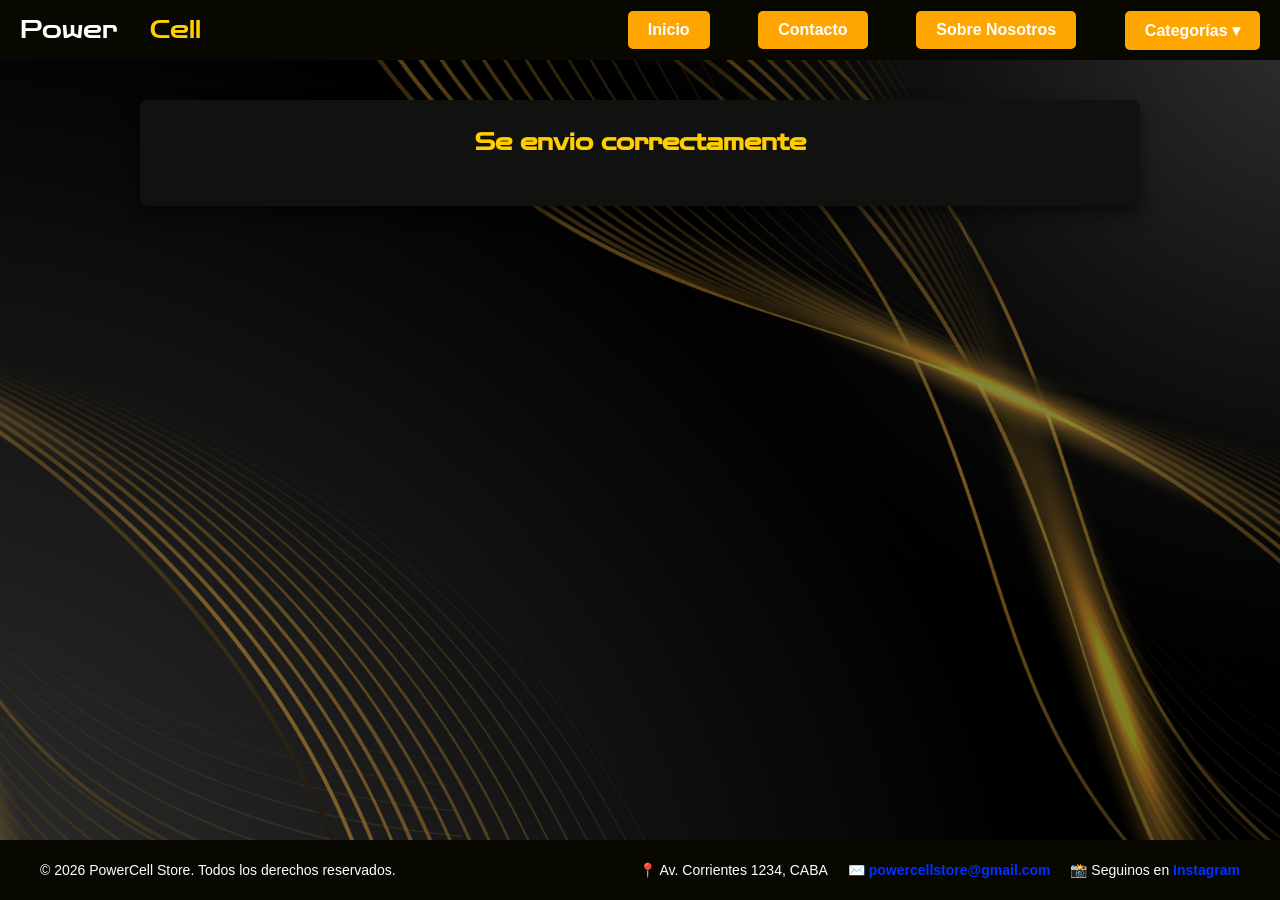
<file: enviado.html>
<html lang="en">
<head>
    <meta charset="UTF-8">
    <meta name="viewport" content="width=device-width, initial-scale=1.0">
    <link rel="preconnect" href="https://fonts.googleapis.com">
    <link rel="preconnect" href="https://fonts.gstatic.com" crossorigin>
    <link href="https://fonts.googleapis.com/css2?family=Roboto:ital,wght@0,100..900;1,100..900&family=Zen+Dots&display=swap" rel="stylesheet">
    <link rel="stylesheet" href="css/styles.css">
    <title>PowerCellStore</title>
</head>
<body>
    <header>
        <nav class="barra">
            <h1 class="logo">Power</h1>
            <h1 class="logo2">Cell</h1>
            <ul class="enlaces-barra">
                <li class="elemento-barra"><a class="texto-barra" href="index.html">Inicio</a></li>
                <li class="elemento-barra"><a class="texto-barra" href="contactos.html">Contacto</a></li>
                <li class="elemento-barra"><a class="texto-barra" href="sobre-nosotros.html">Sobre Nosotros</a></li>
                  <li class="elemento-barra dropdown">
                    <a class="texto-barra" href="#">Categorías ▾</a>
                    <ul class="dropdown-menu">
                        <li><a href="Auriculares.html">Auriculares</a></li>
                        <li><a href="Cargadores.html">Cargadores</a></li>
                        <li><a href="Cables.html">Cables</a></li>
                    </ul>
                </li>
            </ul>
        </nav>
    </header> 
    <main class="contenedor-sobre-nosotros">
        <section class="cuadro-texto">
            <center><h2 class="titulo-nosotros">Se envio correctamente</h2></center>
        </section>
    </main>
    <div class="separador"></div>
    <footer class="barra_abajo">
        <div class="footer-contenido">
        <p>&copy; 2026 PowerCell Store. Todos los derechos reservados.</p>
        <div class="footer-info">
        <span>📍 Av. Corrientes 1234, CABA</span>
        <span>✉️ <a href="mailto:powercellstore@gmail.com">powercellstore@gmail.com</a></span>
        <span>📸 Seguinos en <a href="https://instagram.com" target="_blank" rel="noopener noreferrer">Instagram</a></span>
        </div>
  </div>
</footer>

</body>
</html>
</file>
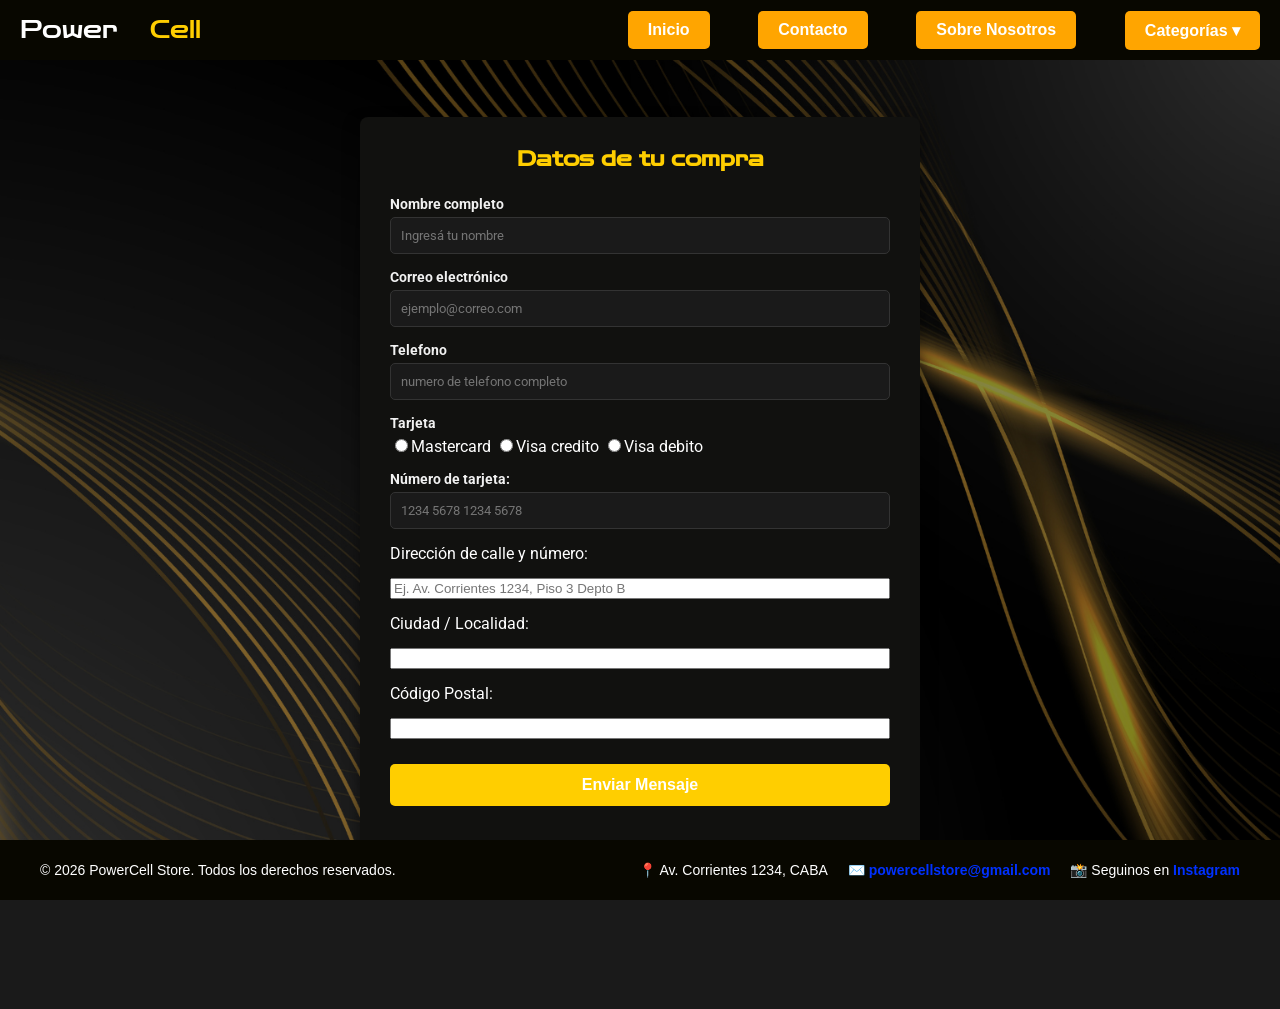
<file: formularioCompra.html>
<html lang="en">
<head>
    <meta charset="UTF-8">
    <meta name="viewport" content="width=device-width, initial-scale=1.0">
    <link rel="preconnect" href="https://fonts.googleapis.com">
    <link rel="preconnect" href="https://fonts.gstatic.com" crossorigin>
    <link href="https://fonts.googleapis.com/css2?family=Roboto:ital,wght@0,100..900;1,100..900&family=Zen+Dots&display=swap" rel="stylesheet">
    <link rel="stylesheet" href="css/styles.css">
    <title>PowerCellStore</title>
</head>
<body>
    <header>
        <nav class="barra">
            <h1 class="logo">Power</h1>
            <h1 class="logo2">Cell</h1>
            <ul class="enlaces-barra">
                <li class="elemento-barra"><a class="texto-barra" href="index.html">Inicio</a></li>
                <li class="elemento-barra"><a class="texto-barra" href="contactos.html">Contacto</a></li>
                <li class="elemento-barra"><a class="texto-barra" href="sobre-nosotros.html">Sobre Nosotros</a></li>
                  <li class="elemento-barra dropdown">
                    <a class="texto-barra" href="#">Categorías ▾</a>
                    <ul class="dropdown-menu">
                        <li><a href="Auriculares.html">Auriculares</a></li>
                        <li><a href="Cargadores.html">Cargadores</a></li>
                        <li><a href="Cables.html">Cables</a></li>
                    </ul>
                </li>
            </ul>
        </nav>
    </header>
    <div class="separador"></div>
        <main class="contenedor-contacto">
        <h2 class="titulo-contacto">Datos de tu compra</h2>
        <form class="formulario-contacto" action="CompraCompletada.html" method="get">
            <div class="grupo-input">
                <label for="nombre">Nombre completo</label>
                <input type="text" id="nombre" name="nombre" placeholder="Ingresá tu nombre" required>
            </div>
            <div class="grupo-input">
                <label for="email">Correo electrónico</label>
                <input type="email" id="email" name="email" placeholder="ejemplo@correo.com" required>
            </div>
            <div class="grupo-input">
                <label for="asunto"> Telefono</label>
                <input type="tel" id="asunto" name="asunto" placeholder="numero de telefono completo" required>
            </div>
            <div class="grupo-input">
                <label for="tarjeta1"> Tarjeta </label>
               <div>
                <input type="radio" id="tarjeta1" name="tarjeta1" value="Mastercard">Mastercard
                <input type="radio" id="tarjeta1" name="tarjeta1" value="Visa credito" >Visa credito
                <input type="radio" id="tarjeta1" name="tarjeta1" value="Visa debito">Visa debito
               </div>
            </div>
            <div class="grupo-input">
                <label for="tarjeta">Número de tarjeta:</label>
                <input 
                type="text" 
                id="tarjeta" 
                name="numero_tarjeta" 
                inputmode="numeric" 
                pattern="[0-8]*" 
                autocomplete="cc-number" 
                maxlength="19" 
                placeholder="1234 5678 1234 5678" 
                required
                >
            </div>
            <label for="direccion">Dirección de calle y número:</label>
            <input 
                type="text" 
                id="direccion" 
                name="direccion" 
                autocomplete="address-line1" 
                placeholder="Ej. Av. Corrientes 1234, Piso 3 Depto B" 
                required
            >

            <label for="ciudad">Ciudad / Localidad:</label>
            <input 
                type="text" 
                id="ciudad" 
                name="ciudad" 
                autocomplete="address-level2" 
                required
            >

            <label for="cp">Código Postal:</label>
            <input 
                type="text" 
                id="cp" 
                name="codigo_postal" 
                inputmode="numeric" 
                autocomplete="postal-code" 
                required
            >
            <button type="submit" class="boton-enviar">Enviar Mensaje</button>
        </form>
    </main>
    <div class="separador"></div>
    <footer class="barra_abajo">
        <div class="footer-contenido">
        <p>&copy; 2026 PowerCell Store. Todos los derechos reservados.</p>
        <div class="footer-info">
        <span>📍 Av. Corrientes 1234, CABA</span>
        <span>✉️ <a href="mailto:powercellstore@gmail.com">powercellstore@gmail.com</a></span>
        <span>📸 Seguinos en <a href="https://instagram.com" target="_blank" rel="noopener noreferrer">Instagram</a></span>
        </div>
  </div>
</footer>

</body>
</html>
</file>
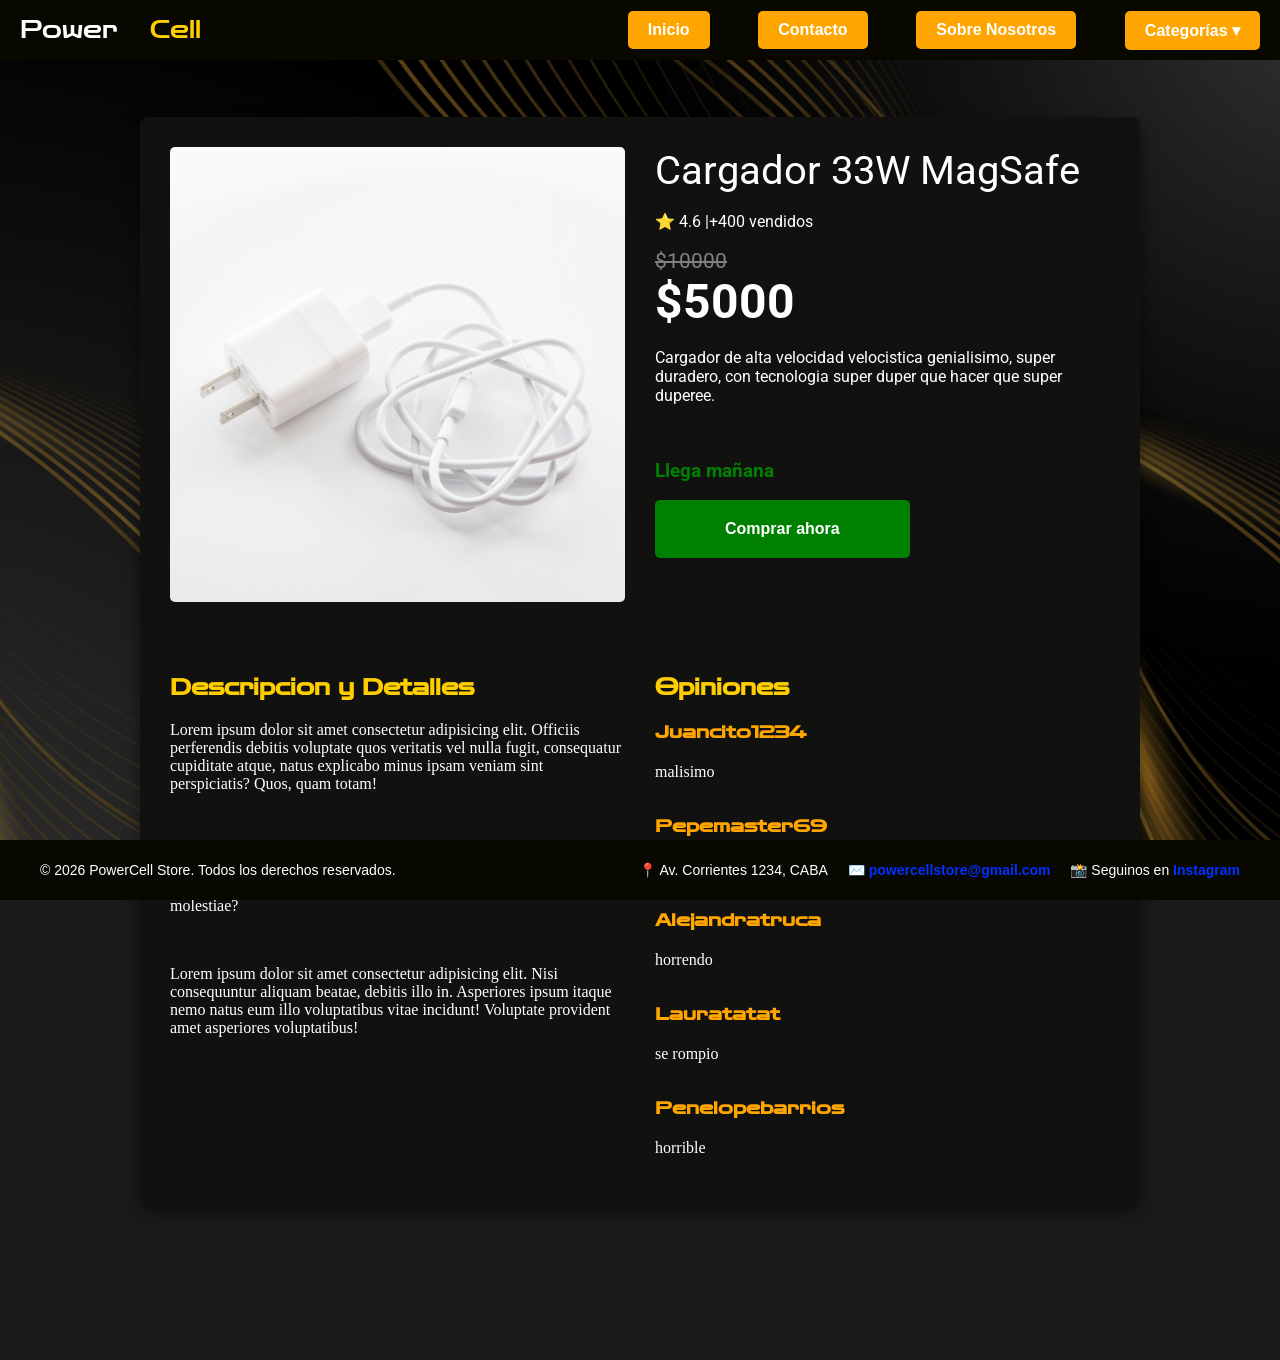
<file: Producto.html>
<html lang="en">
<head>
    <meta charset="UTF-8">
    <meta name="viewport" content="width=device-width, initial-scale=1.0">
    <link rel="preconnect" href="https://fonts.googleapis.com">
    <link rel="preconnect" href="https://fonts.gstatic.com" crossorigin>
    <link href="https://fonts.googleapis.com/css2?family=Roboto:ital,wght@0,100..900;1,100..900&family=Zen+Dots&display=swap" rel="stylesheet">
    <link rel="stylesheet" href="css/styles.css">
    <title>PowerCellStore</title>
</head>
<body>
    <header>
        <nav class="barra">
            <h1 class="logo">Power</h1>
            <h1 class="logo2">Cell</h1>
            <ul class="enlaces-barra">
                <li class="elemento-barra"><a class="texto-barra" href="index.html">Inicio</a></li>
                <li class="elemento-barra"><a class="texto-barra" href="contactos.html">Contacto</a></li>
                <li class="elemento-barra"><a class="texto-barra" href="sobre-nosotros.html">Sobre Nosotros</a></li>
                  <li class="elemento-barra dropdown">
                    <a class="texto-barra" href="#">Categorías ▾</a>
                    <ul class="dropdown-menu">
                        <li><a href="Auriculares.html">Auriculares</a></li>
                        <li><a href="Cargadores.html">Cargadores</a></li>
                        <li><a href="Cables.html">Cables</a></li>
                    </ul>
                </li>
            </ul>
        </nav>
    </header>
    <div class="separador"></div>
        
        <main class="contenedor-sobre-nosotros">
         <section class="cuadro-producto">
            <img src="Imagenes/Cargador.png" alt="Imagen 1">
            <div>
                <div class="texto-producto2">Cargador 33W MagSafe</div>
                <br>
                <div class="texto-rating2">⭐ 4.6 |+400 vendidos</div>
                <br>
                <div class ="texto-descuento2"><s>$10000</s></div>
                <div class="texto-precio2">$5000</div>
                <br>
                <div class="texto-rating2">Cargador de alta velocidad velocistica genialisimo, super duradero, con tecnologia super duper que hacer que super duperee.</div>
                <br><br><br>
                <div class="texto-maniana2">Llega mañana</div>
                <br>
                <a class="texto-barra2" href="formularioCompra.html">Comprar ahora</a>
            </div>
            <div>
                <h2 class="titulo-nosotros">Descripcion y Detalles</h2>
                <p class="texto-descripcion">Lorem ipsum dolor sit amet consectetur adipisicing elit. Officiis perferendis debitis voluptate quos veritatis vel nulla fugit, consequatur cupiditate atque, natus explicabo minus ipsam veniam sint perspiciatis? Quos, quam totam!</p>
                <br>
                <p class="texto-descripcion">Lorem ipsum dolor sit amet consectetur adipisicing elit. Accusamus nemo sed dignissimos aut sunt, quam distinctio numquam voluptatem quia amet dicta? Quos corporis enim sed id odio, explicabo debitis molestiae?</p>
                <br>
                <p class="texto-descripcion">Lorem ipsum dolor sit amet consectetur adipisicing elit. Nisi consequuntur aliquam beatae, debitis illo in. Asperiores ipsum itaque nemo natus eum illo voluptatibus vitae incidunt! Voluptate provident amet asperiores voluptatibus!</p>
            </div> 
            <div>
                <h2 class="titulo-nosotros">Opiniones</h2>
                <h3 class="titulo-nosotros2"> Juancito1234</h3>
                <p class="texto-descripcion">malisimo</p>
                <br>
                <h3 class="titulo-nosotros2">Pepemaster69</h3>
                <p class="texto-descripcion">pesimo</p>
                <br>
                <h3 class="titulo-nosotros2">Alejandratruca</h3>
                <p class="texto-descripcion">horrendo</p>
                <br>
                <h3 class="titulo-nosotros2">Lauratatat</h3>
                <p class="texto-descripcion">se rompio</p>
                <br>
                <h3 class="titulo-nosotros2">Penelopebarrios</h3>
                <p class="texto-descripcion">horrible</p>
            </div>
        </section>  
        
       

    </main>
    <div class="separador"></div>
    <footer class="barra_abajo">
        <div class="footer-contenido">
        <p>&copy; 2026 PowerCell Store. Todos los derechos reservados.</p>
        <div class="footer-info">
        <span>📍 Av. Corrientes 1234, CABA</span>
        <span>✉️ <a href="mailto:powercellstore@gmail.com">powercellstore@gmail.com</a></span>
        <span>📸 Seguinos en <a href="https://instagram.com" target="_blank" rel="noopener noreferrer">Instagram</a></span>
        </div>
  </div>
</footer>

</body>
</html>
</file>
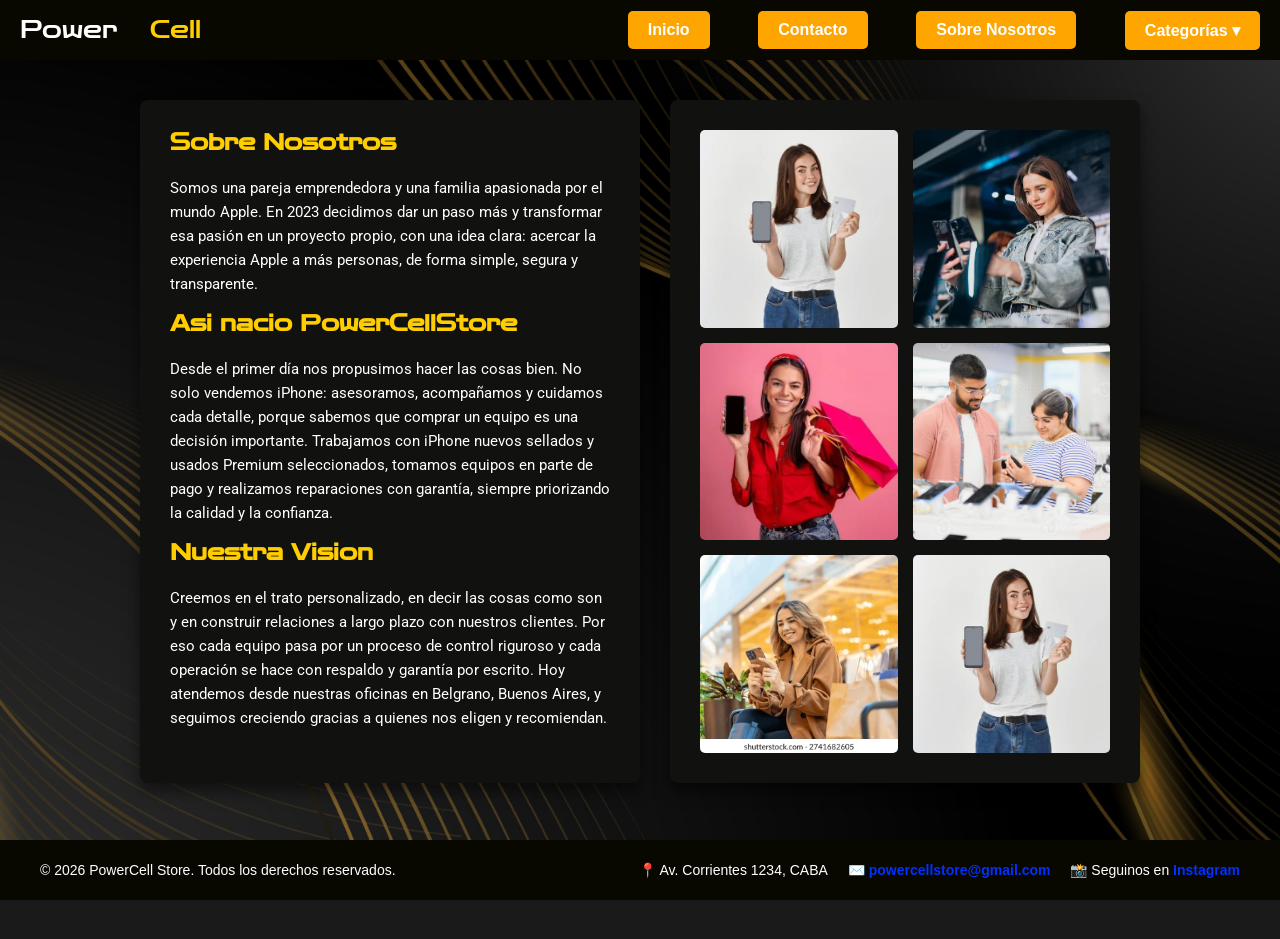
<file: sobre-nosotros.html>
<html lang="en">
<head>
    <meta charset="UTF-8">
    <meta name="viewport" content="width=device-width, initial-scale=1.0">
    <link rel="preconnect" href="https://fonts.googleapis.com">
    <link rel="preconnect" href="https://fonts.gstatic.com" crossorigin>
    <link href="https://fonts.googleapis.com/css2?family=Roboto:ital,wght@0,100..900;1,100..900&family=Zen+Dots&display=swap" rel="stylesheet">
    <link rel="stylesheet" href="css/styles.css">
    <title>PowerCellStore</title>
</head>
<body>
    <header>
        <nav class="barra">
            <h1 class="logo">Power</h1>
            <h1 class="logo2">Cell</h1>
            <ul class="enlaces-barra">
                <li class="elemento-barra"><a class="texto-barra" href="index.html">Inicio</a></li>
                <li class="elemento-barra"><a class="texto-barra" href="contactos.html">Contacto</a></li>
                <li class="elemento-barra"><a class="texto-barra" href="sobre-nosotros.html">Sobre Nosotros</a></li>
                  <li class="elemento-barra dropdown">
                    <a class="texto-barra" href="#">Categorías ▾</a>
                    <ul class="dropdown-menu">
                        <li><a href="Auriculares.html">Auriculares</a></li>
                        <li><a href="Cargadores.html">Cargadores</a></li>
                        <li><a href="Cables.html">Cables</a></li>
                    </ul>
                </li>
            </ul>
        </nav>
    </header> 
    <main class="contenedor-sobre-nosotros">
        <section class="cuadro-texto">
            <h2 class="titulo-nosotros">Sobre Nosotros</h2>
            <p>Somos una pareja emprendedora y una familia apasionada por el mundo Apple.
En 2023 decidimos dar un paso más y transformar esa pasión en un proyecto propio, con una idea clara: acercar la experiencia Apple a más personas, de forma simple, segura y transparente.</p>
            <h2 class="titulo-nosotros">Asi nacio PowerCellStore</h2>
            <p>Desde el primer día nos propusimos hacer las cosas bien. No solo vendemos iPhone: asesoramos, acompañamos y cuidamos cada detalle, porque sabemos que comprar un equipo es una decisión importante. Trabajamos con iPhone nuevos sellados y usados Premium seleccionados, tomamos equipos en parte de pago y realizamos reparaciones con garantía, siempre priorizando la calidad y la confianza.</p>
            <h2 class="titulo-nosotros">Nuestra Vision</h2>
            <p>Creemos en el trato personalizado, en decir las cosas como son y en construir relaciones a largo plazo con nuestros clientes. Por eso cada equipo pasa por un proceso de control riguroso y cada operación se hace con respaldo y garantía por escrito.

Hoy atendemos desde nuestras oficinas en Belgrano, Buenos Aires, y seguimos creciendo gracias a quienes nos eligen y recomiendan.</p>
        </section>

        <section class="cuadro-imagenes">
            <img src="Imagenes/SN1.jpeg" alt="Imagen 1">
            <img src="Imagenes/SN2.avif" alt="Imagen 2">
            <img src="Imagenes/SN3.jpeg" alt="Imagen 3">
            <img src="Imagenes/SN4.jpg" alt="Imagen 4">
            <img src="Imagenes/SN5.webp" alt="Imagen 5">
            <img src="Imagenes/SN1.jpeg" alt="Imagen 6">
        </section>
    </main>
    <div class="separador"></div>
    <footer class="barra_abajo">
        <div class="footer-contenido">
        <p>&copy; 2026 PowerCell Store. Todos los derechos reservados.</p>
        <div class="footer-info">
        <span>📍 Av. Corrientes 1234, CABA</span>
        <span>✉️ <a href="mailto:powercellstore@gmail.com">powercellstore@gmail.com</a></span>
        <span>📸 Seguinos en <a href="https://instagram.com" target="_blank" rel="noopener noreferrer">Instagram</a></span>
        </div>
  </div>
</footer>

</body>
</html>
</file>
<file: css/styles.css>
body {
    margin: 0;
    padding-bottom: 60px; 
    background-image: url(Fondo.png);
    background-size: cover; 
    background-position: center center; 
    background-repeat: no-repeat; 
    background-attachment: fixed; 
    background-color: #1a1a1a; 
}

.barra {
   background-color: #080700;
   height: 60px; /* En lugar de 8% */
   box-sizing: border-box;
   top: 0;
   left: 0;
   position: sticky;
   display: flex;
   justify-content: right; 
   align-items: center;
   padding: 0 20px; 
}

.enlaces-barra {
    display: flex;
    list-style: none;
    margin: 0; 
    padding: 0;
    gap: 10%;
    justify-content: right;
    align-items: center;
}

.texto-barra{
    background-color: orange;
    display: inline-block;
    text-decoration: none; 
    color: white;   
    padding: 10px 20px;        
    border-radius: 5px;        
    font-weight: bold;
    font-family: sans-serif;   
    white-space: nowrap;  
}


.texto-barra:hover{
    background-color: #0031ff; 
    transform: scale(1.05); 
}

.contenedor-grilla{
    display: grid;
    grid-template-columns: repeat(3, 20%);
    gap: 10px;
    justify-content: center; 
    align-content: center;
}

.contenedor-grilla img {
    max-width: 100%;
    height: auto;
    display: block;
    cursor: pointer; 
    transition: transform 0.3s ease, box-shadow 0.3s ease; 
}

.contenedor-grilla img:hover {
    transform: scale(1.05); 
    box-shadow: 0 8px 16px rgba(0, 0, 0, 0.3); 
}

.destacados-contenedor{
    display: grid;
    grid-template-columns: repeat(5, 20%);
    gap: 10px;
    justify-content: center; 
    align-content: center;
}

.destacados-contenedor img {
    max-width: 100%;
    height: auto;
    display: block;
    cursor: pointer; 
    transition: transform 0.3s ease, box-shadow 0.3s ease; 
}

.destacados-contenedor img:hover {
    transform: scale(1.05); 
    box-shadow: 0 8px 16px rgba(0, 0, 0, 0.3); 
}

.item-contenedor-grilla {
    background-color: #11110f;
    color: white;
    padding: 5px; 
    text-align: center;
    width: 100%;    
    height: auto;   
    box-sizing: border-box;
    border-radius: 8px;
}

.destacados-item {
    background-color: #11110f;
    color: white;
    padding: 5px; 
    padding-bottom: 10px;
    text-align: center;   
    height: auto;  
    width: 12%; 
    box-sizing: border-box;
    border-radius: 8px;
}

.cuadro-grilla{
    display: flex;
    width: 100%;
    justify-content: center;
    align-items: center;
}

.destacado-grilla{
    display: flex;
    width: 100%;
    justify-content: center;
    align-items: center;
}

.destacados-contenedor{
    display: flex;
    width: 100%;
    justify-content: center;
    align-items: center;
}

.separador{
    display: flex;
    height: 2%;
}

.logo {
   position: absolute; 
   left: 20px;       
   width: auto;
   margin: 0; 
   top: 50%; 
   transform: translateY(-50%); 
   font-family: "Zen Dots", sans-serif;
   font-weight: 400;
   font-style: normal;
   color: white;
}

.logo2 {
   position: absolute; 
   left: 150px;       
   width: auto;
   margin: 0; 
   top: 50%; 
   transform: translateY(-50%); 
   font-family: "Zen Dots", sans-serif;
   font-weight: 400;
   font-style: normal;
   color: #ffce00;
}

.barra_abajo {
  background-color: #080700;
  min-height: 60px;
  width: 100%;
  padding: 10px 20px;
  box-sizing: border-box;
  position: fixed;
  bottom: 0;
  left: 0;
  display: flex;
  justify-content: center;
  align-items: center;
  z-index: 1000;
}

.footer-contenido {
  width: 100%;
  max-width: 1200px;
  display: flex;
  justify-content: space-between;
  align-items: center;
  flex-wrap: wrap;
  gap: 15px;
  color: white;
  font-family: sans-serif;
  font-size: 14px;
}

.footer-contenido p {
  margin: 0;
}

.footer-info {
  display: flex;
  gap: 20px;
  align-items: center;
  flex-wrap: wrap;
}

.footer-info a {
  color: #0031ff;
  text-decoration: none;
  font-weight: bold;
  transition: color 0.2s;
}

.footer-info a:hover {
  color: #ffffff;
  text-decoration: underline;
}

.texto-producto{
    text-align: left;
    font-family: "Roboto", sans-serif;
    font-size: 100%;
    color: white;
}

.texto-rating{
    text-align: left;
    font-family: "Roboto", sans-serif;
    font-size: 80%;
    color: white;
}

.texto-descuento{
    text-align: left;
    font-family: "Roboto", sans-serif;
    font-size: 70%;
    color: gray;
}

.texto-precio{
    text-align: left;
    font-family: "Roboto", sans-serif;
    font-size: 100%;
    font-weight: bold;
    color: white;
}

.texto-maniana{
    text-align: left;
    font-family: "Roboto", sans-serif;
    font-weight: bold;
    font-size: 90%;
    color: green;
}

.contenedor-contacto {
    background-color: #11110f;
    color: white;
    max-width: 500px;
    margin: 40px auto 80px auto; 
    padding: 30px;
    border-radius: 8px;
    font-family: "Roboto", sans-serif;
    box-shadow: 0 8px 16px rgba(0, 0, 0, 0.5);
}

.titulo-contacto {
    text-align: center;
    color: #ffce00;
    margin-top: 0;
    margin-bottom: 25px;
    font-family: "Zen Dots", sans-serif;
    font-size: 20px;
}

.formulario-contacto {
    display: flex;
    flex-direction: column;
    gap: 15px;
}

.grupo-input {
    display: flex;
    flex-direction: column;
    gap: 5px;
}

.grupo-input label {
    font-weight: bold;
    font-size: 14px;
    color: #f1f1f1;
}

.grupo-input input,
.grupo-input textarea {
    padding: 10px;
    border: 1px solid #333;
    border-radius: 5px;
    background-color: #1a1a1a;
    color: white;
    font-family: "Roboto", sans-serif;
    resize: vertical;
}

.grupo-input input:focus,
.grupo-input textarea:focus {
    outline: none;
    border-color: #0031ff;
    box-shadow: 0 0 5px rgba(0, 49, 255, 0.5);
}

.boton-enviar {
    background-color: #ffce00;
    color: white;
    padding: 12px;
    border: none;
    border-radius: 5px;
    font-weight: bold;
    font-size: 16px;
    cursor: pointer;
    font-family: sans-serif;
    transition: background-color 0.3s ease, transform 0.3s ease;
    margin-top: 10px;
}

.boton-enviar:hover {
    background-color: #0031ff;
    transform: scale(1.02);
}

.contenedor-sobre-nosotros {
    display: flex;
    justify-content: center;
    align-items: stretch; 
    gap: 30px;
    max-width: 1000px;
    margin: 40px auto 80px auto; 
    padding: 0 20px;
    flex-wrap: wrap; 
}

.cuadro-texto, 
.cuadro-imagenes {
    background-color: #11110f; 
    border-radius: 8px;
    padding: 30px;
    flex: 1; 
    min-width: 300px;
    box-shadow: 0 8px 16px rgba(0, 0, 0, 0.5);
    box-sizing: border-box;
}

.titulo-nosotros {
    color: #ffce00;
    font-family: "Zen Dots", sans-serif;
    margin-top: 0;
    margin-bottom: 20px;
    font-size: 22px;
}

.cuadro-texto p {
    color: white;
    font-family: "Roboto", sans-serif;
    line-height: 1.6;
    font-size: 15px;
    margin-bottom: 15px;
}

.cuadro-imagenes {
    display: grid;
    grid-template-columns: repeat(2, 1fr); 
    grid-template-rows: repeat(3, 1fr);    
    gap: 15px;
}

.cuadro-imagenes img {
    width: 100%;
    aspect-ratio: 1 / 1; 
    object-fit: cover;   
    border-radius: 5px;
    cursor: pointer;
    transition: transform 0.3s ease, box-shadow 0.3s ease;
}

.cuadro-imagenes img:hover {
    transform: scale(1.05);
    box-shadow: 0 8px 16px rgba(0, 0, 0, 0.4);
}

.dropdown {
    position: relative;
    display: inline-block;
}


.dropdown-menu {
    display: none;
    position: absolute;
    background-color: #11110f; 
    min-width: 150px;
    box-shadow: 0px 8px 16px 0px rgba(0,0,0,0.5);
    z-index: 1001; 
    list-style: none;
    padding: 0;
    margin: 5px 0 0 0;
    border-radius: 5px;
    left: 0;
}

.dropdown-menu li a {
    color: white;
    padding: 12px 16px;
    text-decoration: none;
    display: block;
    font-family: sans-serif;
    font-weight: bold;
    font-size: 14px;
    transition: background-color 0.2s ease, padding-left 0.2s ease;
}

.dropdown-menu li a:hover {
    background-color: #0031ff; 
    color: white;
    border-radius: 5px;
    padding-left: 20px; 
}

.dropdown:hover .dropdown-menu {
    display: block;
}

.cuadro-producto{
    display: grid;
    grid-template-columns: repeat(2, 1fr); 
    grid-template-rows: repeat(2, 1fr);    
    gap: 30px;
}

.cuadro-producto img {
    width: 100%;
    aspect-ratio: 1 / 1; 
    object-fit:cover;   
    border-radius: 5px;
    cursor: pointer;
    transition: transform 0.3s ease, box-shadow 0.3s ease;
}

.cuadro-producto img:hover {
    transform: scale(1.05);
    box-shadow: 0 8px 16px rgba(0, 0, 0, 0.4);
}

.cuadro-texto, 
.cuadro-producto {
    background-color: #11110f; 
    border-radius: 8px;
    padding: 30px;
    flex: 1; 
    min-width: 500px;
    box-shadow: 0 8px 16px rgba(0, 0, 0, 0.5);
    box-sizing: border-box;
}

.texto-producto2{
    text-align: left;
    font-family: "Roboto", sans-serif;
    font-size: 250%;
    color: white;
}

.texto-rating2{
    text-align: left;
    font-family: "Roboto", sans-serif;
    font-size: 100%;
    color: white;
}

.texto-descuento2{
    text-align: left;
    font-family: "Roboto", sans-serif;
    font-size: 130%;
    color: gray;
}

.texto-precio2{
    text-align: left;
    font-family: "Roboto", sans-serif;
    font-size: 300%;
    font-weight: bold;
    color: white;
}

.texto-maniana2{
    text-align: left;
    font-family: "Roboto", sans-serif;
    font-weight: bold;
    font-size: 120%;
    color: green;
}

.texto-barra2{
    background-color: green;
    display: inline-block;
    text-decoration: none; 
    color: white;   
    padding: 20px 70px;        
    border-radius: 5px;        
    font-weight: bold;
    font-family: sans-serif;   
    white-space: nowrap;  
}

.texto-barra2:hover{
    background-color: #0031ff; 
    transform: scale(1.05); 
}

.texto-descripcion{
    color: white;
}

.titulo-nosotros2 {
    color: orange;
    font-family: "Zen Dots", sans-serif;
    margin-top: 0;
    margin-bottom: 20px;
    font-size: 18px;
}

.compraC{
    color: green;
    font-family: "Zen Dots", sans-serif;
    margin-top: 0;
    margin-bottom: 20px;
    font-size: 24px;
}

.compraC2 {
    color: orange;
    font-family: "Zen Dots", sans-serif;
    margin-top: 0;
    margin-bottom: 20px;
    font-size: 18px;
}

.botonCompraC{
    background-color: green;
    display: inline-block;
    text-decoration: none; 
    color: white;   
    padding: 20px 70px;        
    border-radius: 5px;        
    font-weight: bold;
    font-family: sans-serif;   
    white-space: nowrap;  
}

.botonCompraC:hover{
    background-color: #0031ff; 
    transform: scale(1.05); 
}
</file>
